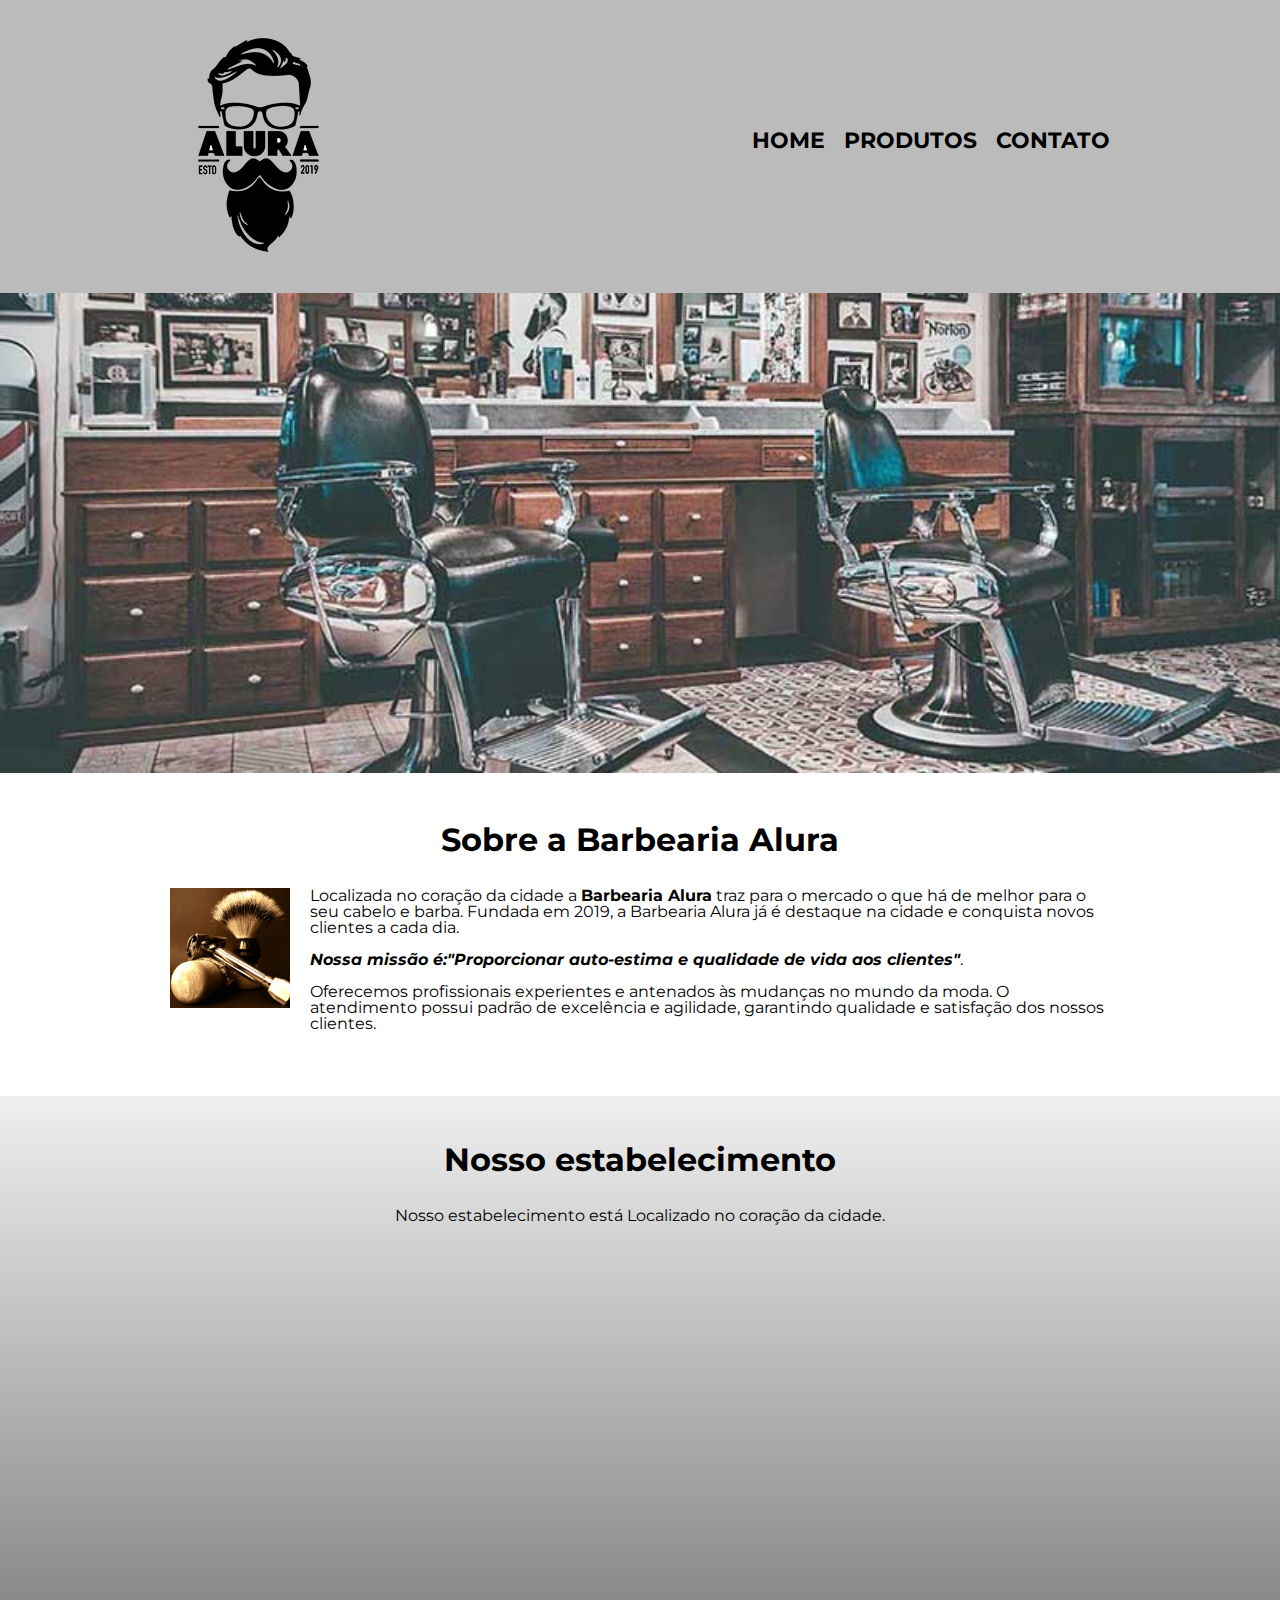
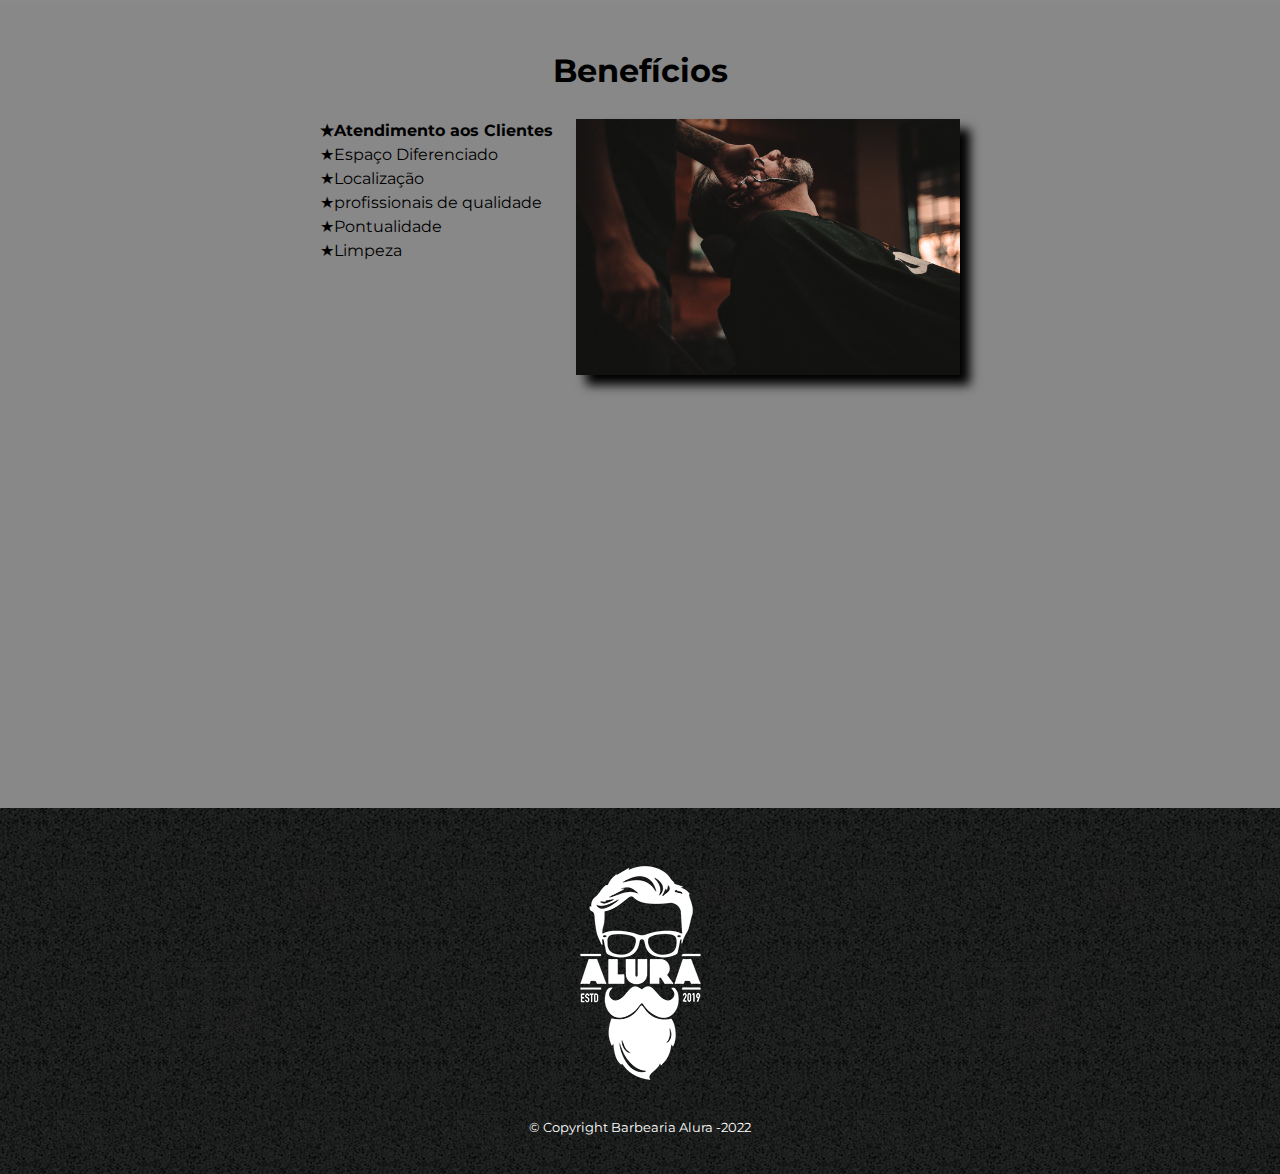
<file: frontend/index.html>
<!DOCTYPE html>
<html lang="pt-br">
<head>
    <meta charset="UTF-8">
    <meta http-equiv="X-UA-Compatible" content="IE=edge">
    <meta name="viewport" content="width=device-width">
    <title>Barbearia Alura</title>
    <link rel="stylesheet" href="reset.css">
    <link rel="stylesheet" href="style.css">
    <link rel="preconnect" href="https://fonts.googleapis.com">
    <link rel="preconnect" href="https://fonts.gstatic.com" crossorigin>
    <link href="https://fonts.googleapis.com/css2?family=Montserrat&display=swap" rel="stylesheet">

</head>
<body>
    <header>

        <div class="caixa">
            <img src="logo.png" alt="logo">
            <nav>
                <ul>
                    <li><a href="index.html">Home</a></li>
                    <li><a href="produtos.html">Produtos</a></li>
                    <li><a href="contato.html">Contato</a></li>
                </ul>
            </nav>
        </div>

    </header>
    <img class="banner" src="banner.jpg" alt="Barbearia">

    <main>
        <section class="principal">
            <h1 class="titulo-principal">Sobre a Barbearia Alura</h1>
            <img class="utensilios" src="utensilios.jpg" alt="utensilios de um Barbeiro.">

            <p>Localizada no coração da cidade a <strong>Barbearia Alura</strong> traz para o mercado o que há de melhor para o seu cabelo e barba. Fundada em 2019, a Barbearia Alura já é destaque na cidade e conquista novos clientes a cada dia.</p>
            <p><em><strong>Nossa missão é:"Proporcionar auto-estima e qualidade de vida aos clientes"</strong></em>.</p>
            <p>Oferecemos profissionais experientes e antenados às mudanças no mundo da moda. O atendimento possui padrão de excelência e agilidade, garantindo qualidade e satisfação dos nossos clientes.</p>
        </section>

        <section class="mapa">
            <h2 class="titulo-principal">Nosso estabelecimento</h2>
            <p>Nosso estabelecimento está Localizado no coração da cidade.</p>

            <div class="mapa-conteudo">
                <iframe src="https://www.google.com/maps/embed?pb=!1m18!1m12!1m3!1d58503.19744076339!2d-46.69824986875!3d-23.5881948!2m3!1f0!2f0!3f0!3m2!1i1024!2i768!4f13.1!3m3!1m2!1s0x94ce5a2b2ed7f3a1%3A0xab35da2f5ca62674!2sCaelum%20-%20Escola%20de%20Tecnologia!5e0!3m2!1spt-BR!2sbr!4v1653574921937!5m2!1spt-BR!2sbr" width="100%" height="300" style="border:0;" allowfullscreen="" loading="lazy" referrerpolicy="no-referrer-when-downgrade"></iframe>
            </div>

        </section>

        <section class="beneficios">
        
            <h3 class="titulo-principal">Benefícios</h3>
        
            <div class="conteudo-beneficios">
                <ul class="lista-beneficios">
                    <li class="itens">Atendimento aos Clientes</li>
                    <li class="itens">Espaço Diferenciado</li>
                    <li class="itens">Localização</li>
                    <li class="itens">profissionais de qualidade</li>
                    <li class="itens">Pontualidade</li>
                    <li class="itens">Limpeza</li>
                </ul><img class="imagem-beneficios" src="beneficios.jpg" alt="Homem de barba">
            </div>

            <div class="video">
                <iframe width="100%" height="315" src="https://www.youtube.com/embed/wcVVXUV0YUY" frameborder="0" allow="accelerometer; autoplay; encrypted-media; gyroscope; picture-in-picture" allowfullscreen></iframe>
            </div>

        </section>
    </main>

    <footer>
        <img src="logo-branco.png" alt="Logo">
        <p class="Copyright">&copy; Copyright Barbearia Alura -2022</p>
    </footer>
</body>
</html>
</file>
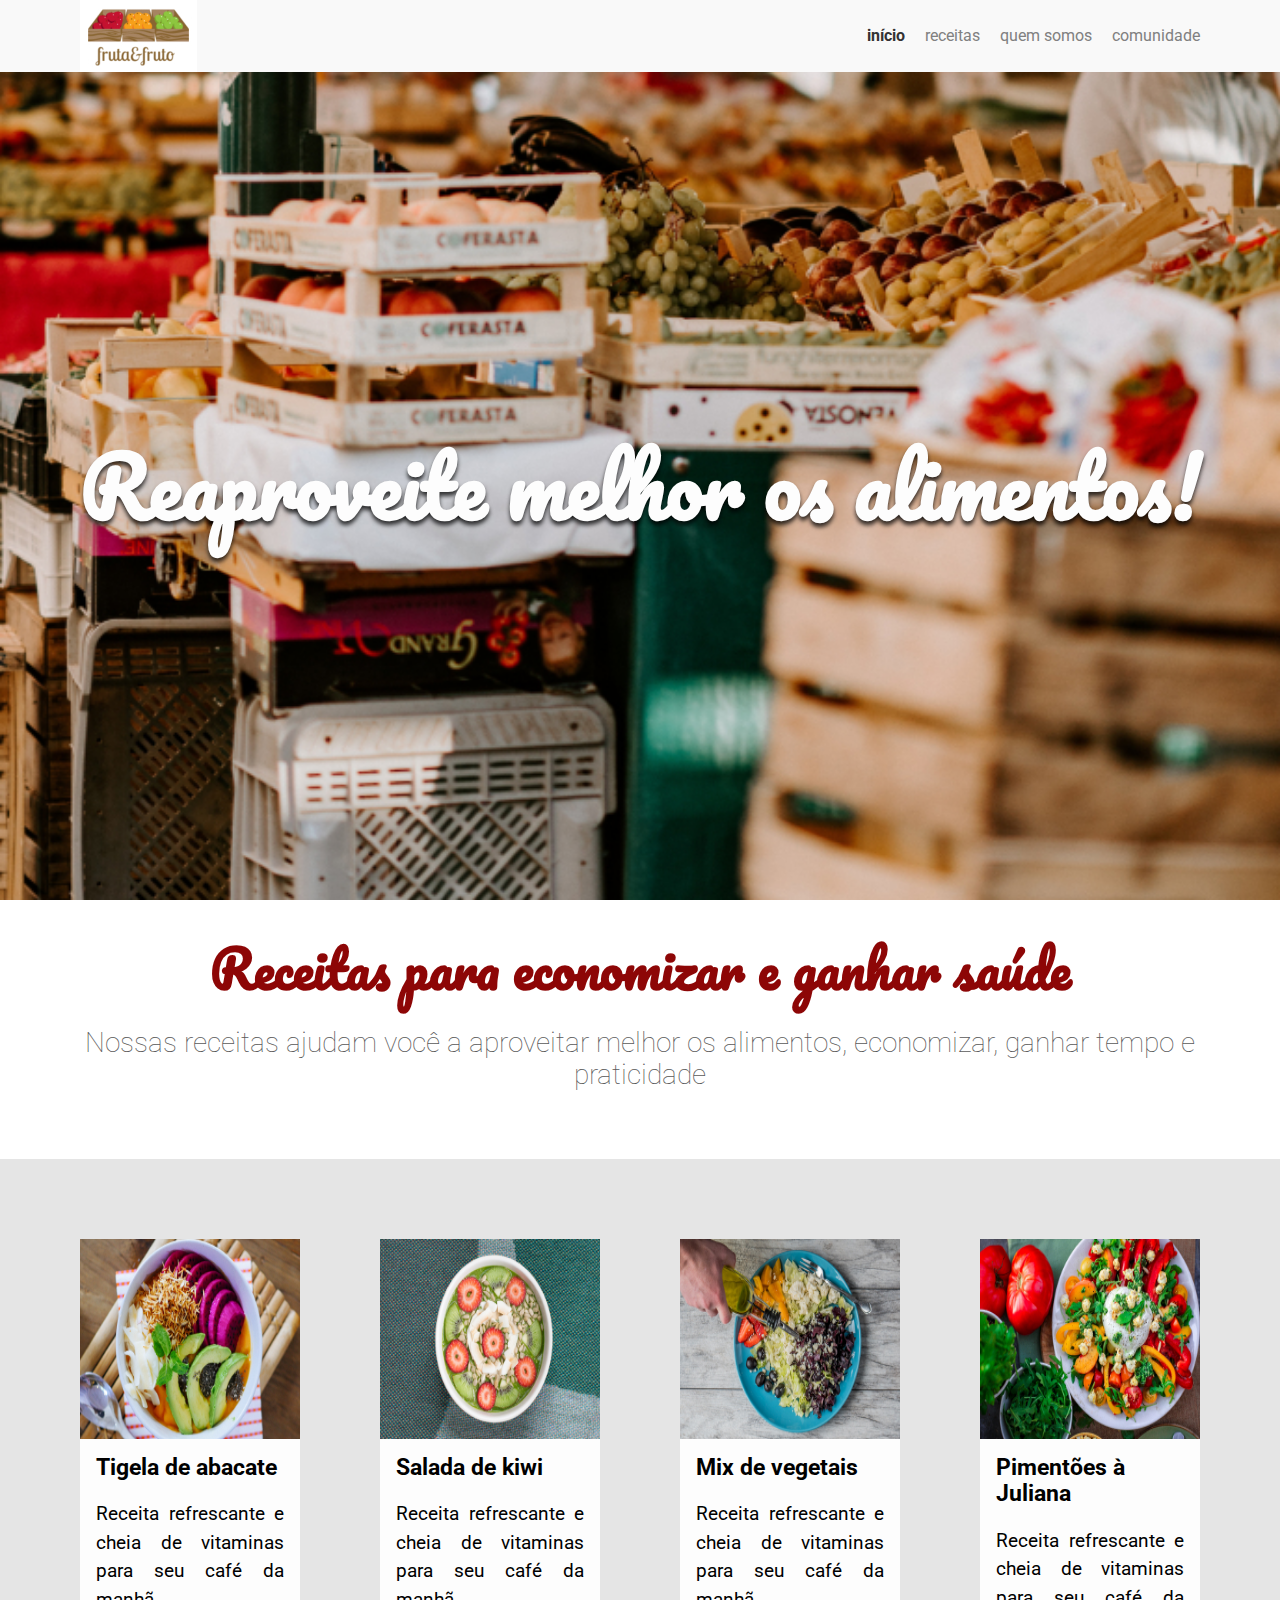
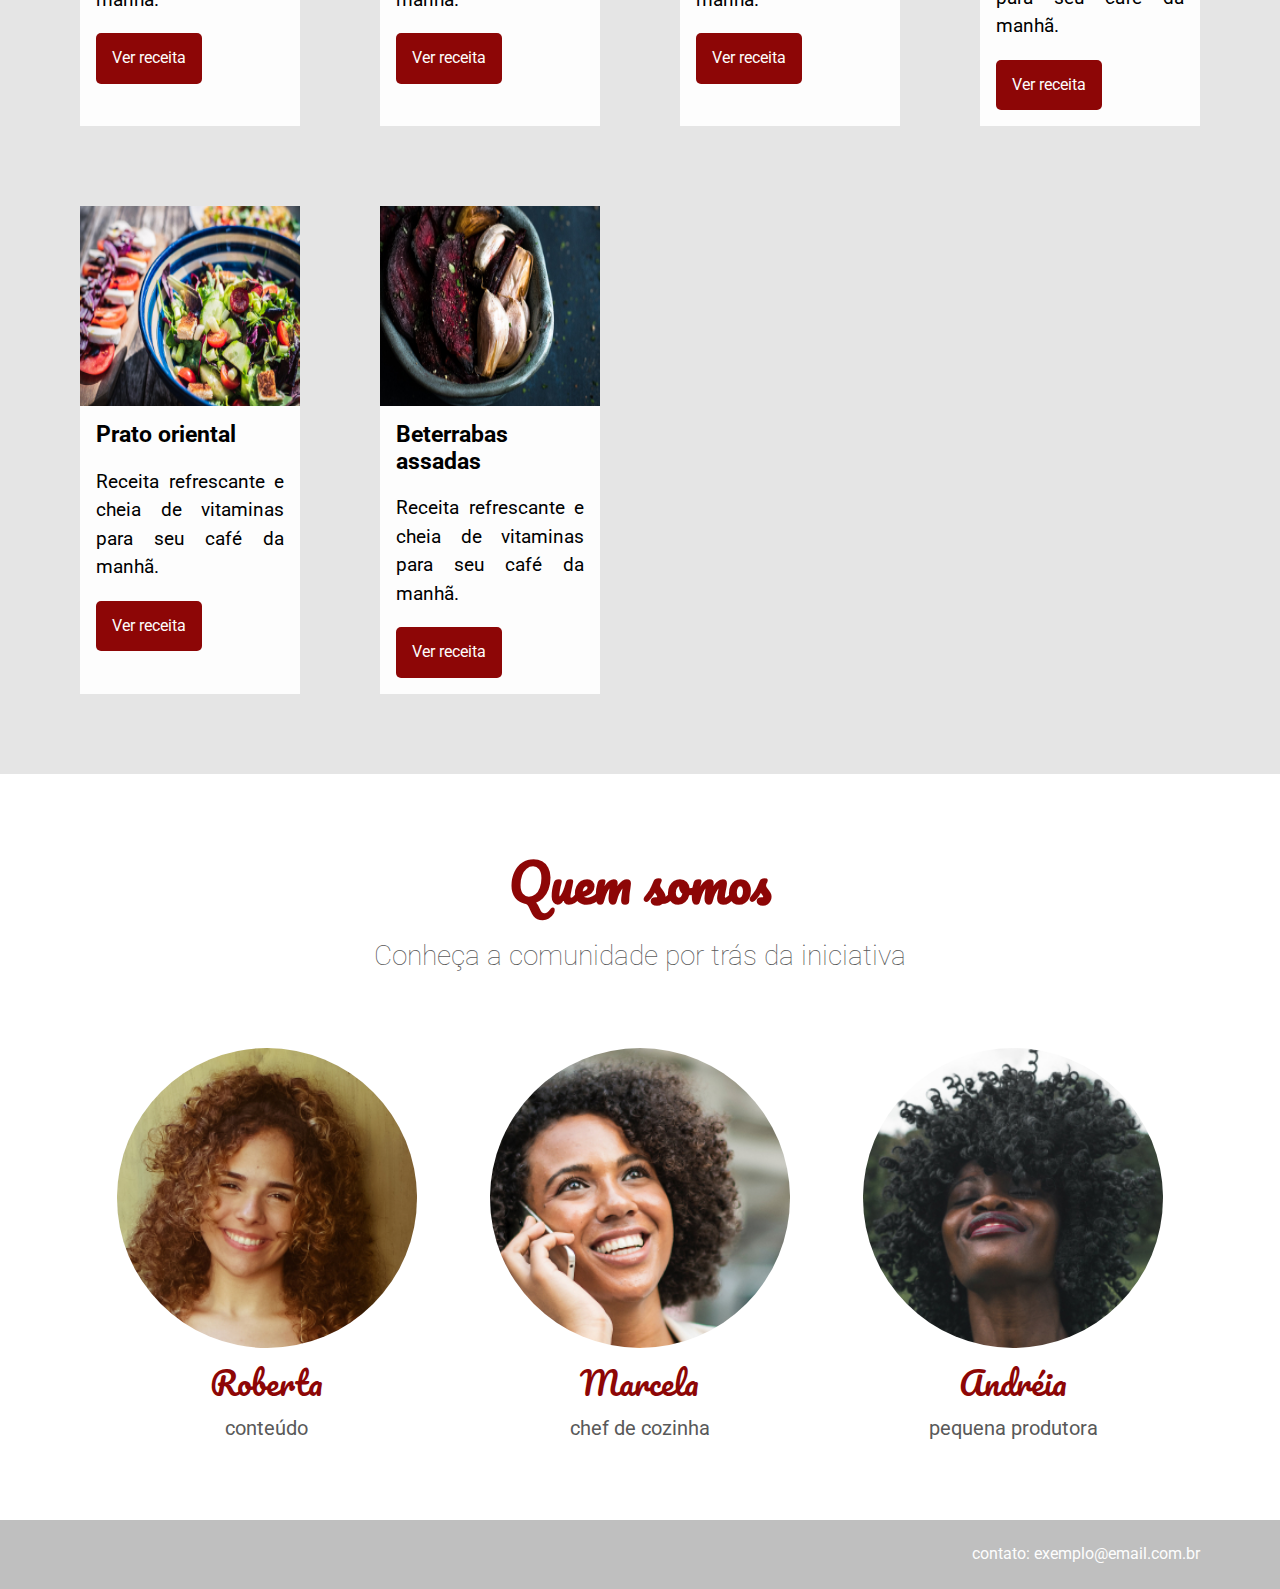
<file: frontend/frontend-ui/arquitetura-css/index.html>
<!DOCTYPE html>
<html lang="pt-BR">
    <head>
        <link href="https://fonts.googleapis.com/css?family=Pacifico|Roboto:100,300,400,500,700,900" rel="stylesheet" />
        <meta charset="UTF-8" />
        <meta name="viewport" content="width=device-width, initial-scale=1.0" />
        <meta http-equiv="X-UA-Compatible" content="ie=edge" />
        <title>Fruta & Fruto</title>
        <link href="./assets/css/normalize.css" rel="stylesheet" />
        <link href="./assets/css/reset.css" rel="stylesheet" />
        <link rel="stylesheet" href="./assets/css/cabecalho.css">
        <link rel="stylesheet" href="./assets/css/menu/menu-lista.css">
        <link rel="stylesheet" href="./assets/css/menu/menu-item.css">
        <link rel="stylesheet" href="./assets/css/menu/menu-link.css">
        <link rel="stylesheet" href="./assets/css/banner/banner.css">
        <link rel="stylesheet" href="./assets/css/banner/banner-imagem.css">
        <link rel="stylesheet" href="./assets/css/banner/banner-titulo.css">
        <link rel="stylesheet" href="./assets/css/sobre/sobre.css">
        <link rel="stylesheet" href="./assets/css/sobre/sobre-descricao.css">
        <link rel="stylesheet" href="./assets/css/sobre/sobre-titulo.css">
        <link rel="stylesheet" href="./assets/css/receita/receita.css">
        <link rel="stylesheet" href="./assets/css/receita/receita-botao.css">
        <link rel="stylesheet" href="./assets/css/receita/receita-conteudo.css">
        <link rel="stylesheet" href="./assets/css/receita/receita-descricao.css">
        <link rel="stylesheet" href="./assets/css/receita/receita-imagem.css">
        <link rel="stylesheet" href="./assets/css/receita/receita-titulo.css">
        <link rel="stylesheet" href="./assets/css/receitas.css">
        <link rel="stylesheet" href="./assets/css/quemSomos/quemSomos.css">
        <link rel="stylesheet" href="./assets/css/quemSomos/quemSomos-titulo.css">
        <link rel="stylesheet" href="./assets/css/quemSomos/quemSomos-descricao.css">
        <link rel="stylesheet" href="./assets/css/pessoas.css">
        <link rel="stylesheet" href="./assets/css/pessoa/pessoa-funcao.css">
        <link rel="stylesheet" href="./assets/css/pessoa/pessoa-imagem.css">
        <link rel="stylesheet" href="./assets/css/pessoa/pessoa-nome.css">
        <link rel="stylesheet" href="./assets/css/pessoa/pessoa.css">
        <link rel="stylesheet" href="./assets/css/rodape.css">
        <link rel="stylesheet" href="./assets/css/logo.css">
    </head>
    <body>
        <header class="cabecalho">
            <img class="logo" alt="Fruta e Fruto" src="./assets/img/logo.jpg">
            <nav class="menu">
                <ul class="menu__lista">
                    <li class="menu__item"><a class="menu__link ativo" href="#">Início</a></li>
                    <li class="menu__item"><a class="menu__link" href="#">Receitas</a></li>
                    <li class="menu__item"><a class="menu__link" href="#">Quem somos</a></li>
                    <li class="menu__item"><a class="menu__link" href="#">Comunidade</a></li>
                </ul>
            </nav>
        </header>

        <section class="banner">
            <div class="banner__imagem" src="./assets/img/banner.jpg"></div>
            <h2 class="banner__titulo">Reaproveite melhor os alimentos!</h2>
        </section>

        <section class="sobre">
            <h2 class="sobre__titulo">Receitas para economizar e ganhar saúde</h2>
            <p class="sobre__descricao">Nossas receitas ajudam você a aproveitar melhor os alimentos, economizar, ganhar tempo e praticidade</p>
        </section>

        <section class="receitas">
            <div class="receita">
                <img alt="Tigela de abacate" class="receita__imagem" src="./assets/img/receitas/tigela-de-abacate.jpg" />
                <div class="receita__conteudo">
                    <h4 class="receita__titulo">Tigela de abacate</h4>
                    <p class="receita__descricao">Receita refrescante e cheia de vitaminas para seu café da manhã.</p>
                    <button class="receita__botao">Ver receita</button>
                </div>
            </div>
            <div class="receita">
                <img alt="Salada de kiwi" class="receita__imagem" src="./assets/img/receitas/salada-de-kiwi.jpg" />
                <div class="receita__conteudo">
                    <h4 class="receita__titulo">Salada de kiwi</h4>
                    <p class="receita__descricao">Receita refrescante e cheia de vitaminas para seu café da manhã.</p>
                    <button class="receita__botao">Ver receita</button>
                </div>
            </div>
            <div class="receita">
                <img alt="Mix de vegetais" class="receita__imagem" src="./assets/img/receitas/mix-de-vegetais.jpg" />
                <div class="receita__conteudo">
                    <h4 class="receita__titulo">Mix de vegetais</h4>
                    <p class="receita__descricao">Receita refrescante e cheia de vitaminas para seu café da manhã.</p>
                    <button class="receita__botao">Ver receita</button>
                </div>
            </div>
            <div class="receita">
                <img alt="Pimentões à Juliana" class="receita__imagem" src="./assets/img/receitas/pimentoes-a-juliana.jpg" />
                <div class="receita__conteudo">
                    <h4 class="receita__titulo">Pimentões à Juliana</h4>
                    <p class="receita__descricao">Receita refrescante e cheia de vitaminas para seu café da manhã.</p>
                    <button class="receita__botao">Ver receita</button>
                </div>
            </div>
            <div class="receita">
                <img alt="Prato oriental" class="receita__imagem" src="./assets/img/receitas/prato-oriental.jpg" />
                <div class="receita__conteudo">
                    <h4 class="receita__titulo">Prato oriental</h4>
                    <p class="receita__descricao">Receita refrescante e cheia de vitaminas para seu café da manhã.</p>
                    <button class="receita__botao">Ver receita</button>
                </div>
            </div>
            <div class="receita">
                <img alt="Beterrabas assadas" class="receita__imagem" src="./assets/img/receitas/beterrabas-assadas.jpg" />
                <div class="receita__conteudo">
                    <h4 class="receita__titulo">Beterrabas assadas</h4>
                    <p class="receita__descricao">Receita refrescante e cheia de vitaminas para seu café da manhã.</p>
                    <button class="receita__botao">Ver receita</button>
                </div>
            </div>
        </section>

        <section class="quem-somos">
            <h3 class="quem-somos__titulo">Quem somos</h3>
            <p class="quem-somos__descricao">Conheça a comunidade por trás da iniciativa</p>
            <div class="pessoas">
                <div class="pessoa">
                    <div class="pessoa__imagem pessoa__imagem--roberta"></div>
                    <span class="pessoa__nome">Roberta</span>
                    <span class="pessoa__funcao">Conteúdo</span>
                </div>
                <div class="pessoa">
                    <div class="pessoa__imagem pessoa__imagem--marcela"></div>
                    <span class="pessoa__nome">Marcela</span>
                    <span class="pessoa__funcao">Chef de cozinha</span>
                </div>
                <div class="pessoa">
                    <div class="pessoa__imagem pessoa__imagem--andreia"></div>
                    <span class="pessoa__nome">Andréia</span>
                    <span class="pessoa__funcao">Pequena Produtora</span>
                </div>
            </div>
        </section>
        
        <footer class="rodape">
            Contato: exemplo@email.com.br 
        </footer>
    </body>
</html>
</file>
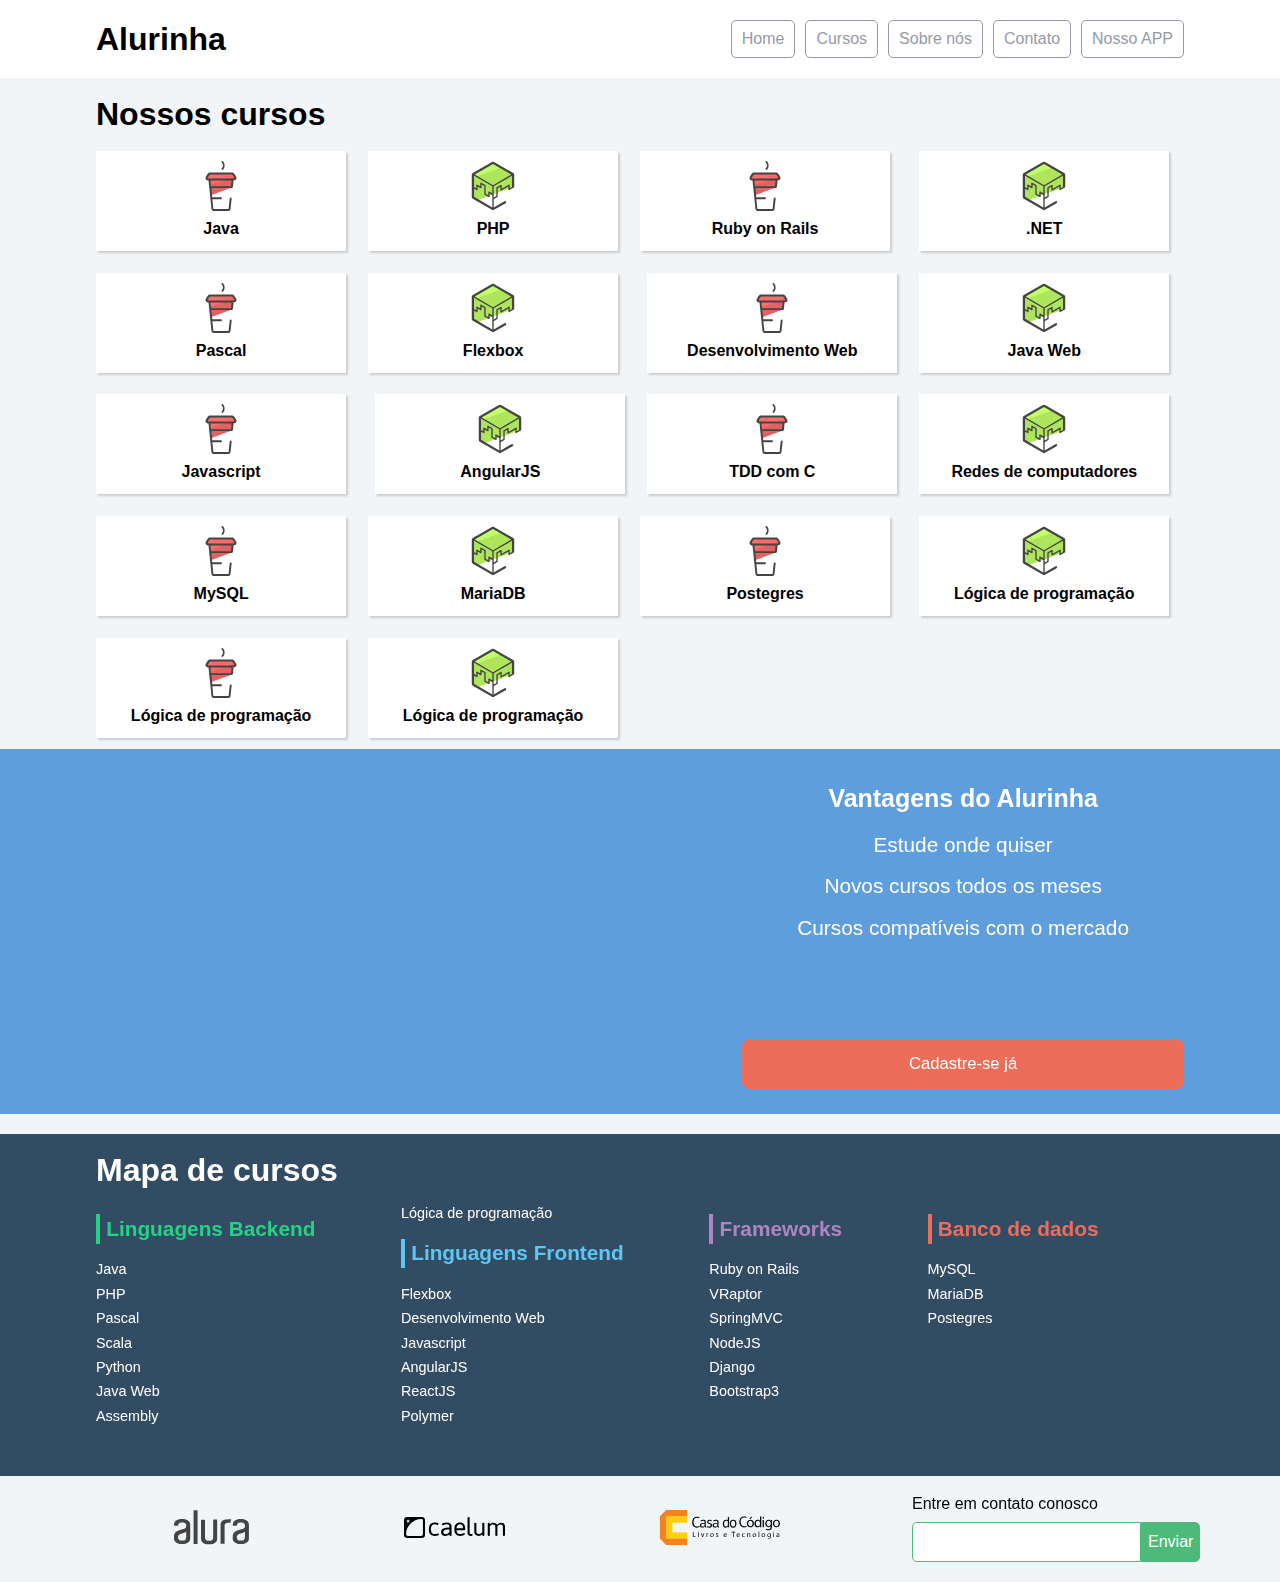
<file: frontend/frontend-ui/flexbox/index.html>
<!doctype html>
<html>
<head>
	<meta charset="utf-8">
	<meta name="viewport" content="width=device-width, initial-scale=1">
	<title>Alurinha | Cursos online</title>
	<link rel="stylesheet" href="css/reset.css">
	<link rel="stylesheet" href="css/style.css">
	<link rel="stylesheet" href="css/flexbox.css">
</head>
<body>

	<header class="cabecalhoPrincipal">
		<div class="container">
			<h1 class="cabecalhoPrincipal-titulo">
				<a href="#">Alurinha</a>
			</h1>


			<nav class="cabecalhoPrincipal-nav">
				<a class="cabecalhoPrincipal-nav-link" href="#">Home</a>
				<a class="cabecalhoPrincipal-nav-link" href="#">Cursos</a>
				<a class="cabecalhoPrincipal-nav-link" href="#">Sobre nós</a>
				<a class="cabecalhoPrincipal-nav-link" href="#">Contato</a>
				<a class="cabecalhoPrincipal-nav-link cabecalhoPrincipal-nav-link-app" href="#">Nosso APP</a>
			</nav>
		</div>

	</header>

	<main class="conteudoPrincipal">
		<div class="container">
			<h2 class="subtitulo">Nossos cursos</h2>

			<nav>
				<ul class="conteudoPrincipal-cursos">
					<li class="conteudoPrincipal-cursos-link"><a href="#">Java</a></li>
					<li class="conteudoPrincipal-cursos-link"><a href="#">PHP</a></li>
					<li class="conteudoPrincipal-cursos-link"><a href="#">Ruby on Rails</a></li>
					<li class="conteudoPrincipal-cursos-link"><a href="#">.NET</a></li>
					<li class="conteudoPrincipal-cursos-link"><a href="#">Pascal</a></li>
					<li class="conteudoPrincipal-cursos-link"><a href="#">Flexbox</a></li>
					<li class="conteudoPrincipal-cursos-link"><a href="#">Desenvolvimento Web</a></li>
					<li class="conteudoPrincipal-cursos-link"><a href="#">Java Web</a></li>
					<li class="conteudoPrincipal-cursos-link"><a href="#">Javascript</a></li>
					<li class="conteudoPrincipal-cursos-link"><a href="#">AngularJS</a></li>
					<li class="conteudoPrincipal-cursos-link"><a href="#">TDD com C</a></li>
					<li class="conteudoPrincipal-cursos-link"><a href="#">Redes de computadores</a></li>
					<li class="conteudoPrincipal-cursos-link"><a href="#">MySQL</a></li>
					<li class="conteudoPrincipal-cursos-link"><a href="#">MariaDB</a></li>
					<li class="conteudoPrincipal-cursos-link"><a href="#">Postegres</a></li>
					<li class="conteudoPrincipal-cursos-link"><a href="#">Lógica de programação</a></li>
					<li class="conteudoPrincipal-cursos-link"><a href="#">Lógica de programação</a></li>
					<li class="conteudoPrincipal-cursos-link"><a href="#">Lógica de programação</a></li>
				</ul>
			</nav>
		</div>

		<section class="videoSobre">
			<div class="container">
				<iframe class="videoSobre-video" width="560" height="315" src="https://www.youtube.com/embed/bIlOsJzBVaY?list=PLh2Y_pKOa4UcF1BYPJR3EIMRi3nWAUxIp" frameborder="0" allowfullscreen></iframe>
				
				<div class="videoSobre-sobre">
					<h2 class="videoSobre-sobre-title">Vantagens do Alurinha</h2>
					<ul class="videoSobre-sobre-list">
						<li class="videoSobre-sobre-item">Estude onde quiser</li>
						<li class="videoSobre-sobre-item">Novos cursos todos os meses</li>
						<li class="videoSobre-sobre-item">Cursos compatíveis com o mercado</li>
					</ul>
					<button class="videoSobre-button">Cadastre-se já</button>
				</div>
			</div>
		</section>

	</main>

	<footer class="rodapePrincipal">
		<div class="container">

			<section class="rodapePrincipal-navMap">
				<h3 class="subtitulo">Mapa de cursos</h3>
				<nav class="rodapePrincipal-navMap-list">

					<h4 class="navmap-list-title navmap-list-title-backend">Linguagens Backend</h4>
					<a class="rodapePrincipal-navMap-link" href="#">Java</a>
					<a class="rodapePrincipal-navMap-link" href="#">PHP</a>
					<a class="rodapePrincipal-navMap-link" href="#">Pascal</a>
					<a class="rodapePrincipal-navMap-link" href="#">Scala</a>
					<a class="rodapePrincipal-navMap-link" href="#">Python</a>
					<a class="rodapePrincipal-navMap-link" href="#">Java Web</a>
					<a class="rodapePrincipal-navMap-link" href="#">Assembly</a>
					<a class="rodapePrincipal-navMap-link" href="#">Lógica de programação</a>

					<h4 class="navmap-list-title navmap-list-title-frontend">Linguagens Frontend</h4>
					<a class="rodapePrincipal-navMap-link" href="#">Flexbox</a>
					<a class="rodapePrincipal-navMap-link" href="#">Desenvolvimento Web</a>
					<a class="rodapePrincipal-navMap-link" href="#">Javascript</a>
					<a class="rodapePrincipal-navMap-link" href="#">AngularJS</a>
					<a class="rodapePrincipal-navMap-link" href="#">ReactJS</a>
					<a class="rodapePrincipal-navMap-link" href="#">Polymer</a>
					
					<h4 class="navmap-list-title navmap-list-title-framework">Frameworks</h4>
					<a class="rodapePrincipal-navMap-link" href="#">Ruby on Rails</a>
					<a class="rodapePrincipal-navMap-link" href="#">VRaptor</a>
					<a class="rodapePrincipal-navMap-link" href="#">SpringMVC</a>
					<a class="rodapePrincipal-navMap-link" href="#">NodeJS</a>
					<a class="rodapePrincipal-navMap-link" href="#">Django</a>
					<a class="rodapePrincipal-navMap-link" href="#">Bootstrap3</a>

					<h4 class="navmap-list-title navmap-list-title-bancoDeDados">Banco de dados</h4>
					<a class="rodapePrincipal-navMap-link" href="#">MySQL</a>
					<a class="rodapePrincipal-navMap-link" href="#">MariaDB</a>
					<a class="rodapePrincipal-navMap-link" href="#">Postegres</a>

				</nav>
			</section>

		</div>

		<section class="rodapePrincipal-patrocinadores">
			<div class="container">
				<ul class="rodapePrincipal-patrocinadores-list">
					<li>
						<a class="rodapePrincipal-patrocinadores-list-link patrocinadores-list-link-alura" href="#">
							<img src="img/logos/alura.svg" alt="Logo da Alura">
						</a>
					</li>
					<li>
						<a class="rodapePrincipal-patrocinadores-list-link patrocinadores-list-link-caelum" href="#">
							<img src="img/logos/caelum.svg" alt="Logo da Caelum">
						</a>
					</li>
					<li>
						<a class="rodapePrincipal-patrocinadores-list-link patrocinadores-list-link-casaDoCodigo" href="#">
							<img src="img/logos/cdc.svg" alt="Logo da Casa do Código">
						</a>
					</li>
				</ul>
				<form class="rodapePrincipal-contatoForm" action="#">
					<fieldset>
						<legend class="rodapePrincipal-contatoForm-legend" for="email-contato">Entre em contato conosco</legend>
						<div class="rodapePrincipal-contatoForm-fieldset"> 
							<input class="rodapePrincipal-contatoForm-emailInput" type="email" name="email-contato" id="email-contato">
							<button class="rodapePrincipal-contatoForm-submit" type="submit">Enviar</button>
						</div>
					</fieldset>
				</form>
			</div>
		</section>
	</footer>

</body>
</html>
</file>
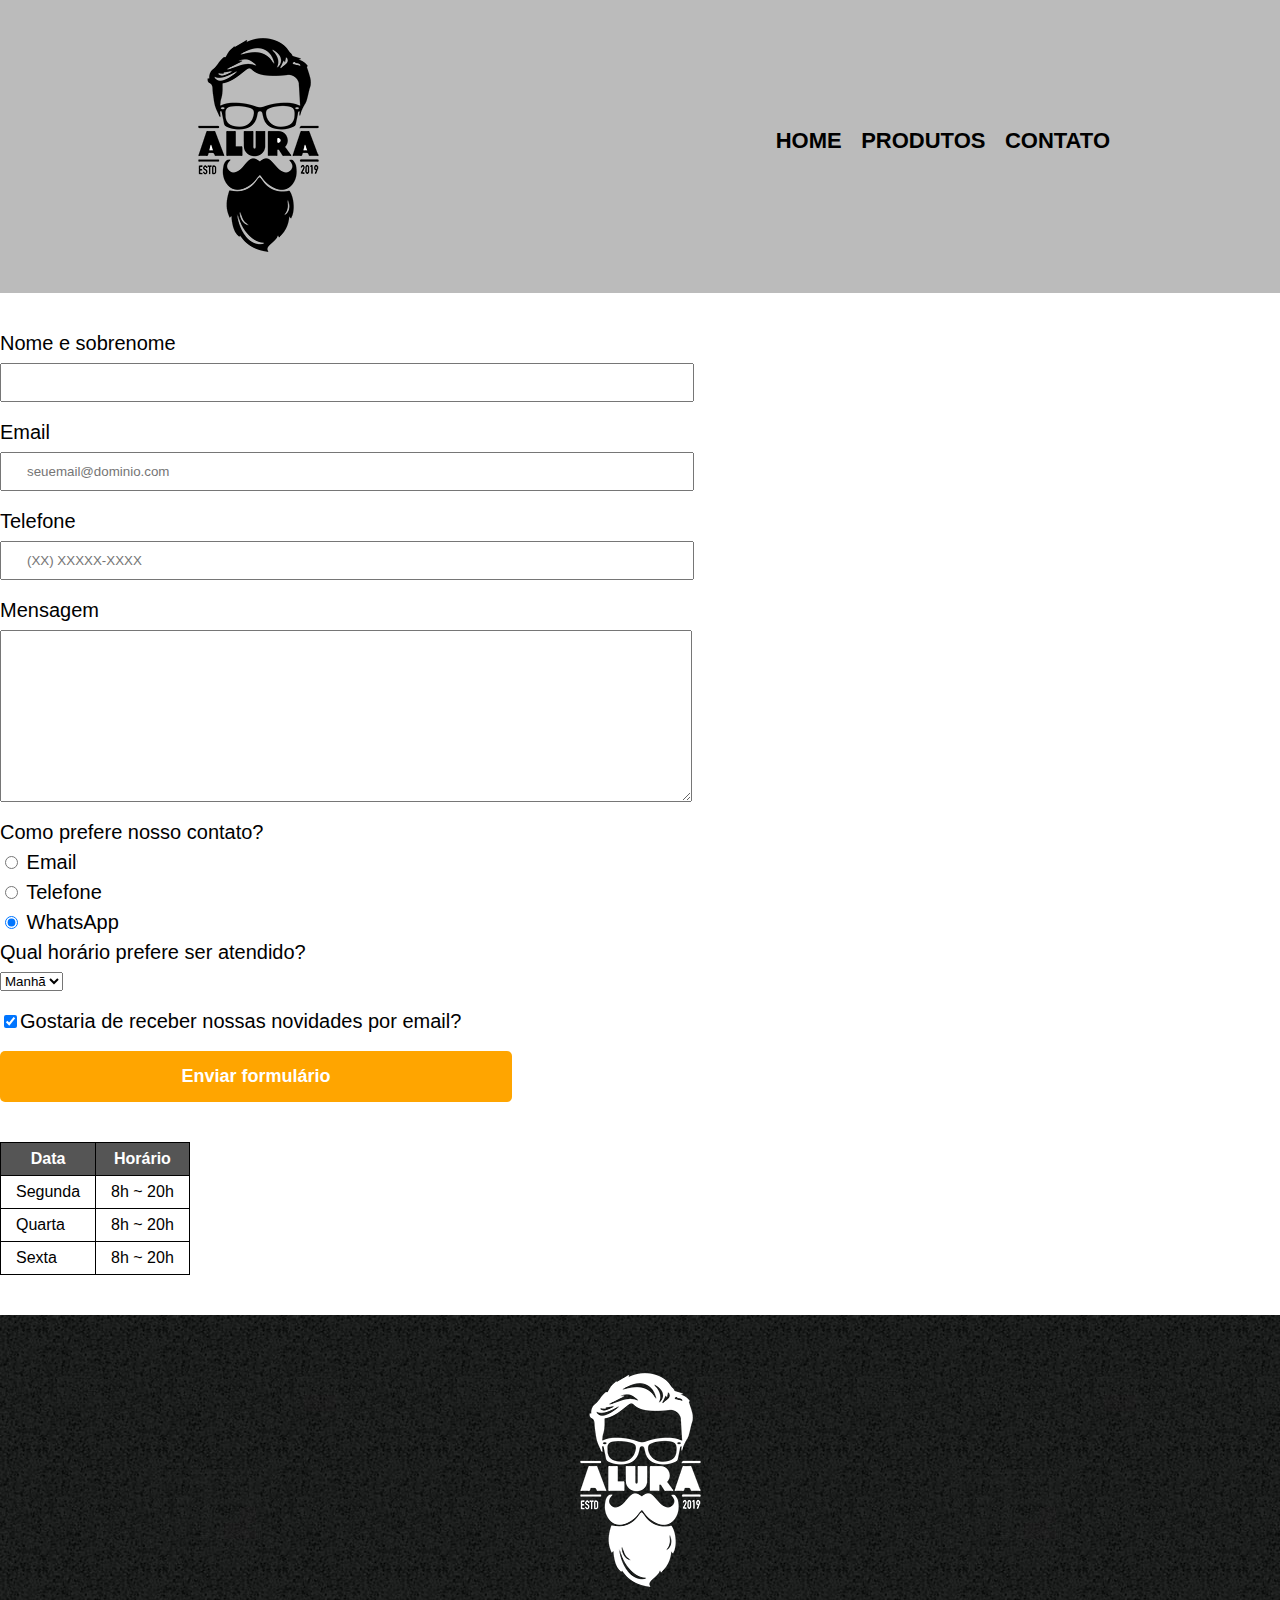
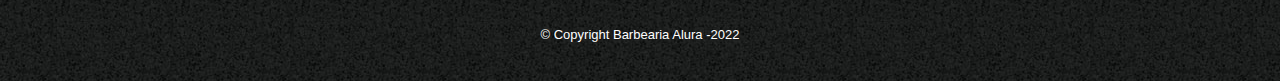
<file: frontend/contato.html>
<!DOCTYPE html>
<html lang="pt-br">
<head>
    <meta charset="UTF-8">
    <meta http-equiv="X-UA-Compatible" content="IE=edge">
    <meta name="viewport" content="width=device-width, initial-scale=1.0">
    <title>Contato Barbearia</title>
    <link rel="stylesheet" href="reset.css">
    <link rel="stylesheet" href="style.css">
</head>
<body>
    
    <header>
        <div class="caixa">
            <img src="logo.png" alt="Logo Barbearia Alura">
            <nav>
                <ul>
                    <li><a href="index.html">Home</a></li>
                    <li><a href="produtos.html">Produtos</a></li>
                    <li><a href="contato.html">Contato</a></li>
                </ul>
            </nav>
        </div>
    </header>

    <main>
        <form>
            <label for="nomesobrenome">Nome e sobrenome</label>
            <input type="text" id="nomesobrenome" class="input-padrao" required>

            <label for="email">Email</label>
            <input type="email" id="email" class="input-padrao" required placeholder="seuemail@dominio.com">

            <label for="telefone">Telefone</label>
            <input type="tel" id="telefone" class="input-padrao" required placeholder="(XX) XXXXX-XXXX">

            <label for="mensagem">Mensagem</label>
            <textarea cols="70" rows="10" id="mensagem" class="input-padrao" required></textarea>

            <fieldset>
                
                <legend>Como prefere nosso contato?</legend>
                <label for="radio-email"><input type="radio" name="contato" value="email" id="radio-email"> Email</label>
            
                <label for="radio-telefone"><input type="radio" name="contato" value="telefone" id="radio-telefone"> Telefone</label>
            
                <label for="radio-whstsapp"><input type="radio" name="contato" value="Whatsapp" id="radio-whstsapp" checked> WhatsApp</label>
            </fieldset>
                
           <fieldset>
                <legend>Qual horário prefere ser atendido?</legend>
                <select>
                    <option>Manhã</option>
                    <option>Tarde</option>
                    <option>Noite</option>
                </select>
           </fieldset>

            <label class="checkbox"> <input type="checkbox" checked>Gostaria de receber nossas novidades por email?</label>

            <input type="submit" value="Enviar formulário" class="enviar">
        </form>

        <table>
            <thead>
                <tr>
                    <th>Data</th>
                    <th>Horário</th>
                </tr>
            </thead>

        <tbody>
            <tr>
                <td>Segunda</td>
                <td>8h ~ 20h</td>
            </tr>

            <tr>
                <td>Quarta</td>
                <td>8h ~ 20h</td>
            </tr>

            <tr>
                <td>Sexta</td>
                <td>8h ~ 20h</td>
            </tr>
        </tbody>
        
        </table>
    </main>

    <footer>
        <img src="logo-branco.png" alt="Logo Barbearia Alura">
        <p class="Copyright">&copy; Copyright Barbearia Alura -2022</p>
    </footer>
</file>
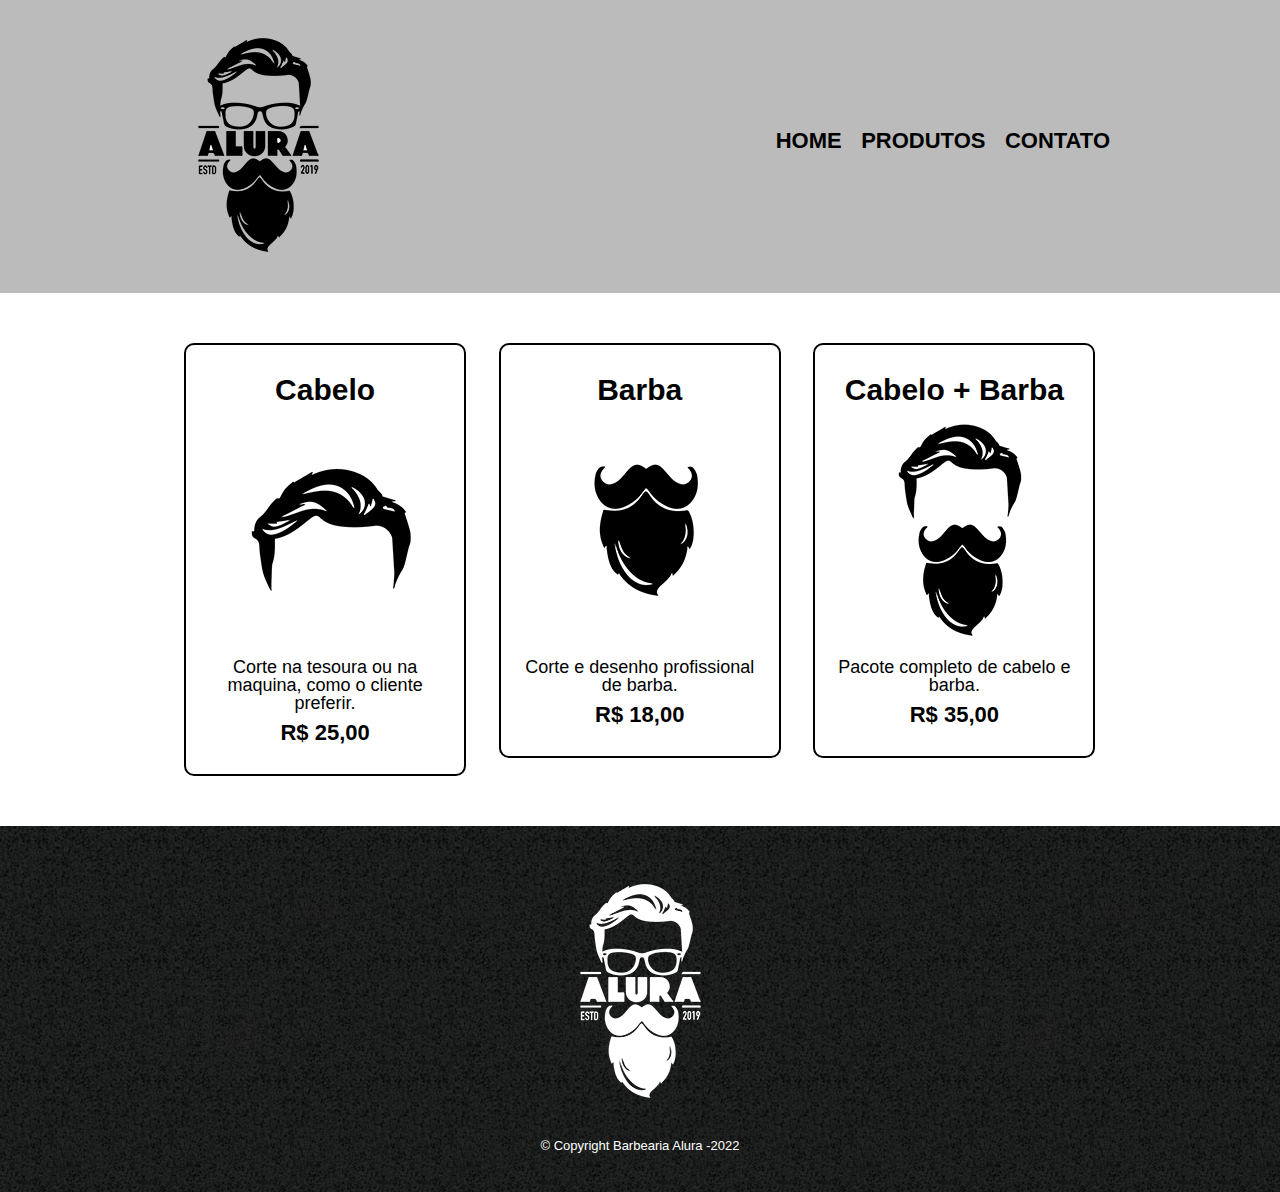
<file: frontend/produtos.html>
<!DOCTYPE html>
<html lang="pt-br">
<head>
    <meta charset="UTF-8">
    <meta http-equiv="X-UA-Compatible" content="IE=edge">
    <meta name="viewport" content="width=device-width, initial-scale=1.0">
    <title>Produtos Barbearia</title>
    <link rel="stylesheet" href="reset.css">
    <link rel="stylesheet" href="style.css">
</head>
<body>
    
    <header>
        <div class="caixa">
            <img src="logo.png" alt="Logo">
            <nav>
                <ul>
                    <li><a href="index.html">Home</a></li>
                    <li><a href="produtos.html">Produtos</a></li>
                    <li><a href="contato.html">Contato</a></li>
                </ul>
            </nav>
        </div>
    </header>

    <main>
        <ul class="produtos">
            <li>
                <h2>Cabelo</h2>
                <img src="cabelo.jpg" alt="Cabelo">
                <p class="produto-descricao">Corte na tesoura ou na maquina, como o cliente preferir.</p>
                <p class="produto-preco">R$ 25,00</p>
            </li>

            <li>
                <h2>Barba</h2>
                <img src="barba.jpg" alt="Barba">
                <p class="produto-descricao">Corte e desenho profissional de barba.</p>
                <p class="produto-preco">R$ 18,00</p>
            </li>

            <li>
                <h2>Cabelo + Barba</h2>
                <img src="cabelo+barba.jpg" alt="cabelo + Barba">
                <p class="produto-descricao">Pacote completo de cabelo e barba.</p>
                <p class="produto-preco">R$ 35,00</p>
            </li>

        </ul>
    </main>
    
    <footer>
        <img src="logo-branco.png" alt="Logo">
        <p class="Copyright">&copy; Copyright Barbearia Alura -2022</p>
    </footer>
</body>
</html>
</file>
<file: frontend/style.css>
body {
    font-family: 'Montserrat', sans-serif;
}

header {
    background-color: #bbbbbb;
    padding: 20px 0;
}

.caixa {
    position: relative;
    width: 940px;
    margin: 0 auto;
}

nav {
    position: absolute;
    top:110px;
    right: 0;
}

nav li {
    display: inline;
    margin: 0 0 0 15px;
}

nav a {
    color: #000000;
    font-size: 22px;
    font-weight: bold;
    text-decoration: none;
    text-transform: uppercase;
}

nav a:hover {
    color: #c78c19;
    text-decoration: underline;
}

.produtos {
    width: 940px;
    margin: 0 auto;
    padding: 50px 0;
}

.produtos li {
    display: inline-block;
    text-align: center;
    width: 30%;
    vertical-align: top;
    margin: 0 1.5%;
    padding: 30px 20px;
    box-sizing: border-box;
    border: 2px solid #000000;
    border-radius: 10px;
}

.produtos li:hover {
    border-color: #c78c19;
}

.produtos li:active {
    border-color:#088c19 ;
}

.produtos h2:hover {
    font-size: 34px;
}

.produtos h2 {
    font-size: 30px;
    font-weight: bold;
}

.produto-descricao {
    font-size: 18px;
}

.produto-preco {
    font-size: 22px;
    font-weight: bold;
    margin-top: 10px;
}

footer{
    text-align: center;
    background: url("bg.jpg");
    padding: 40px 0;
}

.Copyright {
    color: #ffffff;
    font-size: 13px;
    margin: 20px 0 0;
}

main {
   
}

form {
    margin: 40px 0;
}

form label, form legend {
    display: block;
    font-size: 20px;
    margin:0 0 10px;
}

.input-padrao {
    display: block;
    margin: 0 0 20px;
    padding: 10px 25px;
    width: 50%;
}

.checkbox {
    margin: 20px 0;
}

.enviar {
    width: 40%;
    padding: 15px 0;
    background-color: orange;
    border: none;
    border-radius: 5px;
    font-size: 18px;
    font-weight: bold;
    color: #ffffff;
    transition: 1s all;
    cursor: pointer;
}

.enviar:hover {
    background-color: darkorange;
    transform: scale(1.2);
}

table {
    margin: 20px 0 40px;
}

thead {
    background: #555555;
    color: white;
    font-weight: bold;
}

td, th {
    border: 1px solid #000000;
    padding: 8px 15px;
}

/*Css da página inicial*/
.banner {
    width: 100%;
}

.titulo-principal {
    text-align: center;
    font-size: 2em;
    font-weight: bold;
    margin: 0 0 1em;
    clear: left;
    
}

.principal {
    padding: 3em 0;
    width: 940px;
    margin: 0 auto;
}

.principal p {
    margin: 0 0 1em;
}

.principal strong {
    font-weight: bold;
}

.principal em {
    font-style: italic;
}

.utensilios {
    width: 120px;
    float:left;
    margin: 0 20px 20px 0;
}

.mapa {
    padding: 3em 0;
    background:linear-gradient(#efefef, #888888);
}

.mapa-conteudo {
    width: 940px;
    margin: 0 auto;
}

.mapa p {
    margin: 0 0 2em;
    text-align: center;
}

.beneficios {
    padding: 3em 0;
    background-color: #888888;
}

.conteudo-beneficios {
    width: 640px;
    margin: 0 auto;
}

.lista-beneficios {
    width: 40%;
    display: inline-block;
    vertical-align: top;
}

.itens {
 line-height: 1.5;

}

.itens:first-child {
    font-weight: bold;
}

.itens:before {
    content: "★";
}

.imagem-beneficios {
    width: 60%;
    opacity: 1;
    transition: 400ms;
    box-shadow: 10px 10px 10px;
}

.imagem-beneficios:hover {
    opacity: 0.3;
}

.video {
    width: 560px;
    margin: 2em auto;
}

@media screen and (max-width: 480px) {
    .caixa, .principal, .conteudo-beneficios, .mapa-conteudo, .video {
        width: auto;
    }

    h1 {
        text-align: center;
    }

    nav {
        position: static;
    }

    .lista-beneficios, .imagem-beneficios {
        width: 100%;
    }
}
</file>
<file: frontend/frontend-ui/arquitetura-css/assets/css/cabecalho.css>
.cabecalho {
    align-items: center;
    background: #f9f9f9;
    display: flex;
    justify-content: space-between;
    padding-left: 2rem;
    padding-right: 2rem;
}

@media screen and (min-width: 0) {
    .cabecalho {
        justify-content: center;
        padding: 0 1rem;
    }
}

@media screen and (min-width: 768px) {
   .cabecalho {
    padding: 0 5rem;
    justify-content: space-between;
   } 
}
</file>
<file: frontend/frontend-ui/arquitetura-css/assets/css/menu/menu-lista.css>
.menu__lista {
    display: flex;
}
</file>
<file: frontend/frontend-ui/arquitetura-css/assets/css/menu/menu-item.css>
.menu__item {
    list-style: none;
}

.menu__item:last-child .menu__link {
    margin-right: 0;
}
</file>
<file: frontend/frontend-ui/arquitetura-css/assets/css/menu/menu-link.css>
.menu__link {
    color: #808080;
    margin-right: 1.25rem;
    text-decoration: none;
    text-transform: lowercase;
}

.menu__link.ativo {
    color: #333333;
    font-weight: bold;
}

.menu__link:hover {
    text-decoration: underline;
}
</file>
<file: frontend/frontend-ui/arquitetura-css/assets/css/banner/banner.css>
.banner {
    position: relative;
}
</file>
<file: frontend/frontend-ui/arquitetura-css/assets/css/banner/banner-imagem.css>
.banner__imagem {
    background: url('../../img/banner.jpg') no-repeat center / cover;
    width: 100%;
}

@media screen and (min-width: 0) {
    .banner__imagem {
        height: calc(100vh - 51px);
    }   
}

@media screen and (min-width: 768px) {
    .banner__imagem {
        height: calc(100vh - 72px);
    }
}
</file>
<file: frontend/frontend-ui/arquitetura-css/assets/css/banner/banner-titulo.css>
.banner__titulo {
    color: #fdfdfd;
    font-family: Pacifico, cursive;
    position: absolute;
    left: 50%;
    text-shadow: 0 4px 4px rgba(0, 0, 0, 0.75);
    top: 50%;
    text-align: center;
    transform: translate(-50%, -50%);
    width: 100%;
}

@media screen and (min-width: 0) {
    .banner__titulo {
        font-size: 3rem;
    }
}

@media screen and (min-width: 768px) {
    .banner__titulo {
        font-size: 5.0625rem;
    }
}
</file>
<file: frontend/frontend-ui/arquitetura-css/assets/css/sobre/sobre.css>
.sobre {
    text-align: center;
    
}

@media screen and (min-width: 0) {
    .sobre {
        padding: 2.5rem 1rem;
    }
}


@media screen and (min-width: 768px) {
    .sobre {
        padding: 2.5rem;
    }
}
</file>
<file: frontend/frontend-ui/arquitetura-css/assets/css/sobre/sobre-descricao.css>
.sobre__descricao {
    color: #595959;
    font-weight: 100;
}

@media screen and (min-width: 0) {
    .sobre__descricao {
       font-size: 1.3rem; 
    }
}

@media screen and (min-width: 768px) {
    .sobre__descricao {
        font-size: 1.75rem;
    }
}
</file>
<file: frontend/frontend-ui/arquitetura-css/assets/css/sobre/sobre-titulo.css>
.sobre__titulo {
    color: #8d0606;
    font-family: Pacifico, cursive;
    
}

@media screen and (min-width: 0) {
    .sobre__titulo {
       font-size: 2rem; 
    }
}

@media screen and (min-width: 768px) {
    .sobre__titulo {
        font-size: 3.1875rem;
    }
}
</file>
<file: frontend/frontend-ui/arquitetura-css/assets/css/receita/receita.css>
.receita {
    background-color: #fdfdfd;
    display: flex;
    flex-direction: column;
    margin-bottom: 5rem;
  
}

@media screen and (min-width: 0) {
    .receita {
        margin-right: 1rem;
        width: 100%;
    }
}

@media screen and (min-width: 768px) {
    .receita {
        margin-right: 2.5rem;
        width: calc(33.33% - 2.5rem);
    }
}

@media screen and (min-width: 992px) {
    .receita {
        margin-right: 5rem;
        width: calc(25% - 5rem);
    }
}
</file>
<file: frontend/frontend-ui/arquitetura-css/assets/css/receita/receita-botao.css>
.receita__botao {
    background: #8d0606;
    border: none;
    border-radius: 5px;
    color: #fdfdfd;
    padding: 1rem;
    transition: all .1s ease-in-out;
}

.receita__botao:hover {
    background: #620404;
    cursor: pointer;
}
</file>
<file: frontend/frontend-ui/arquitetura-css/assets/css/receita/receita-conteudo.css>
.receita__conteudo {
    padding: 1rem;
}
</file>
<file: frontend/frontend-ui/arquitetura-css/assets/css/receita/receita-descricao.css>
.receita__descricao {
    font-size: 1.1875rem;
    line-height: 1.5;
    text-align: justify;
}
</file>
<file: frontend/frontend-ui/arquitetura-css/assets/css/receita/receita-imagem.css>
.receita__imagem {
    height: 200px;
}
</file>
<file: frontend/frontend-ui/arquitetura-css/assets/css/receita/receita-titulo.css>
.receita__titulo {
    font-size: 1.4375rem;
}
</file>
<file: frontend/frontend-ui/arquitetura-css/assets/css/receitas.css>
.receitas {
    background-color: #e5e5e5;
    display: flex;
    flex-wrap: wrap;
    
}

@media screen and (min-width: 0) {
    .receitas {
        padding: 5rem 0 0 1rem;
    }
}

@media screen and (min-width: 768px) {
    .receitas {
        padding: 5rem 0 0 2.5rem;
    }
}

@media screen and (min-width: 992px) {
    .receitas {
        padding: 5rem 0 0 5rem;
    }
}
</file>
<file: frontend/frontend-ui/arquitetura-css/assets/css/quemSomos/quemSomos.css>
.quem-somos {
    padding: 5rem;
    text-align: center;
}
</file>
<file: frontend/frontend-ui/arquitetura-css/assets/css/quemSomos/quemSomos-titulo.css>
.quem-somos__titulo {
    color: #8d0606;
    font-family: pacifico, cursive;
    font-size: 3.1875rem;
    margin-bottom: 1rem;
}
</file>
<file: frontend/frontend-ui/arquitetura-css/assets/css/quemSomos/quemSomos-descricao.css>
.quem-somos__descricao {
    color: #595959;
    font-size: 1.75rem;
    font-weight: 100;
}
</file>
<file: frontend/frontend-ui/arquitetura-css/assets/css/pessoas.css>
.pessoas {
    display: flex;
    justify-content: space-around;
    padding-top: 3rem;
}

@media screen and (min-width: 0) {
    .pessoas {
        flex-direction: column;
    }
}

@media screen and (min-width: 768px) {
    .pessoas {
       flex-direction: row;
    }
}
</file>
<file: frontend/frontend-ui/arquitetura-css/assets/css/pessoa/pessoa-funcao.css>
.pessoa__funcao {
    color: #595959;
    font-size: 1.25rem;
    text-transform: lowercase;
}
</file>
<file: frontend/frontend-ui/arquitetura-css/assets/css/pessoa/pessoa-imagem.css>
.pessoa__imagem {
    background-position: center;
    background-repeat: no-repeat;
    background-size: cover;
    border-radius: 100%;
    height: 300px;
    margin: 0 auto;
    width: 300px;
}

.pessoa__imagem--andreia {
    background-image: url('../../img/pessoas/andreia.jpg');
}

.pessoa__imagem--marcela {
    background-image: url('../../img/pessoas/marcela.jpg');
}

.pessoa__imagem--roberta {
    background-image: url('../../img/pessoas/roberta.jpg');
}
</file>
<file: frontend/frontend-ui/arquitetura-css/assets/css/pessoa/pessoa-nome.css>
.pessoa__nome {
    color: #8d0606;
    font-family: pacifico, cursive;
    font-size: 2rem;
    margin: 1rem 0;

}
</file>
<file: frontend/frontend-ui/arquitetura-css/assets/css/pessoa/pessoa.css>
.pessoa {
    display: flex;
    flex-direction: column;
}

@media screen and (min-width: 0px) {
    .pessoa {
       margin-bottom: 2rem;
    }
}

@media screen and (min-width: 768px) {
    .pessoa {
       margin-bottom: 0;
    }
}
</file>
<file: frontend/frontend-ui/arquitetura-css/assets/css/rodape.css>
.rodape {
    background: #bfbfbf;
    color: #fdfdfd;
    text-align: right;
    padding: 1.5625rem 5rem;
    text-transform: lowercase;
}
</file>
<file: frontend/frontend-ui/arquitetura-css/assets/css/logo.css>
@media screen and (min-width: 0) {
    .logo {
        display: none;
    }
}

@media screen and (min-width: 768px) {
    .logo {
        display: block;
    }
}
</file>
<file: frontend/frontend-ui/flexbox/css/style.css>
body {
	background-color: #F2F5F7;
	font-family: 'Open Sans',Arial,sans-serif;
}

.container {
	width: 94%;
	margin: 0 auto;
}

.cabecalhoPrincipal {
	background-color: #FFF;
	padding: 20px 0;
}

.cabecalhoPrincipal-titulo {
	font-weight: bold;
	font-size: 2em;
	margin-bottom: 20px;
}

.cabecalhoPrincipal-titulo a {
	text-decoration: none;
	color: inherit;
}

.cabecalhoPrincipal-nav-link {
	padding: 10px;
	margin-bottom: 10px;
	color: #9799A6;
	background-color: #FFF;
	text-decoration: none;
	transition: .5s;
	display: block;

	border-bottom: 1px solid #9799A6;
}

.conteudoPrincipal {
	margin-top: 20px;
	margin-bottom: 20px;
}

.subtitulo {
	font-weight: bold;
	font-size: 32px;
	margin-bottom: 10px;
	text-align: center;
}

.conteudoPrincipal-cursos-link {
	height: 100px;
	background-color: #FFF;
	text-align: center;
	margin: 1%;
	transition: .3s;
	box-shadow: 2px 2px 2px #CCC;
	position: relative;
}

.conteudoPrincipal-cursos-link a {
	text-decoration: none;
	color: #000;
	font-weight: bold;
	display: block;
	width: 100%;
	height: 100%;
	position: absolute;
	top: 0;
	left: 0;
}

.conteudoPrincipal-cursos-link:hover {
	box-shadow: 4px 4px 4px #CCC;
}

.conteudoPrincipal-cursos-link a:before {
	content: '';
	display: block;
	width: 50px;
	height: 50px;
	margin: 10px auto;
}

.conteudoPrincipal-cursos-link:nth-child(even) a:before {
	background: url(../img/background1.svg) no-repeat;	
}

.conteudoPrincipal-cursos-link:nth-child(odd) a:before {
	background: url(../img/background2.svg) no-repeat;
}


.rodapePrincipal {
	background-color: #324C64;
	padding-top: 20px;
}

.rodapePrincipal .subtitulo {
	color: #FFF;
}

.rodapePrincipal-navMap-link {
	text-decoration: none;
	color: #FFF;
	margin-top: 10px;
}

.rodapePrincipal-navMap-link {
	font-size: .9em;
}

.navmap-list-title {
	font-weight: 700;
	font-size: 1.3em;
	margin: .9em 0;
	padding-left: .3em;
	padding-top: .2em;
	padding-bottom: .2em;
}

.navmap-list-title + .rodapePrincipal-navMap-link {
	margin-top: 0;
}

.navmap-list-title-bancoDeDados { color: #EC6E5A; border-left: 4px solid #EC6E5A; }
.navmap-list-title-framework { color: #AD85BF; border-left: 4px solid #AD85BF; }
.navmap-list-title-frontend { color: #5EC6F3; border-left: 4px solid #5EC6F3; }
.navmap-list-title-backend { color: #25D285; border-left: 4px solid #25D285; }

.rodapePrincipal-patrocinadores {
	margin-top: 30px;
	background: #F2F5F7;
	padding: 20px 0;
}

.rodapePrincipal-contatoForm {
	margin-top: 20px;
	text-align: center;
}

.rodapePrincipal-contatoForm label[for=email-contato] {
	font-weight: bold;
	font-size: 14px;
	color: #000;
	margin-bottom: 5px;
	display: block;
}

.rodapePrincipal-contatoForm-emailInput {
	border-top-left-radius: 5px;
	border-bottom-left-radius: 5px;
	padding: 10px;
}

.rodapePrincipal-contatoForm-submit {
	border-top-right-radius: 5px;
	border-bottom-right-radius: 5px;
	background-color: #4DBA7A;
	color: #FFF;
	cursor: pointer;
	
}

.rodapePrincipal-contatoForm-submit,
.rodapePrincipal-contatoForm-emailInput {
	outline: 0;
	border: 1px solid #4DBA7A;
	box-sizing: border-box;
	font-size: 16px;
}

.videoSobre {
	background-color: #5E9EDC;
	padding: 25px 0;

}

.videoSobre-video {
	max-width: 100%;
}

.videoSobre .container {
	color: #FFF;
}

.videoSobre-sobre-title {
	font-size: 1.2em;
	font-weight: bolder;
}

.videoSobre-sobre {
	font-size: 1.3em;
	line-height: 2;
}

.videoSobre-button {
	border-radius: 8px;
	background-color: #ec6e5a;
	display: block;
	color: #FFF;
	border: none;
	height: 50px;
	font-size: .8em;
	outline: none;
}

.rodapePrincipal-contatoForm-legend {
	margin-bottom: 10px;
}

@media(min-width: 769px) {

	.container {
		width: 85%;	
	}

	.subtitulo {
		text-align: left;
	}

	.cabecalhoPrincipal-nav-link {
		border-radius: 5px;
		border: 1px solid #9799A6;
	}

	.cabecalhoPrincipal-nav-link:hover {
		color: #FFF;
		background-color: #9799A6;
	}

	.cabecalhoPrincipal-titulo {
		margin: 0;
	}

	.cabecalhoPrincipal-nav {
		width: auto;
	}

	.cabecalhoPrincipal-nav-link {
		width: auto;
		margin: 0 0 0 10px;
	}

	.rodapePrincipal-contatoForm {
		margin-top: 0;
		text-align: left;
	}

	.conteudoPrincipal-cursos-link:nth-child(3n) {
		margin-right: 0;
	}

	.conteudoPrincipal-cursos-link:nth-child(3n+1) {
		margin-left: 0;
	}

}

@media(min-width: 1000px) {
	.conteudoPrincipal-cursos-link {
		margin: 1.333%;
	}

	.conteudoPrincipal-cursos-link:nth-child(3n) {
		margin-right: 1.33%;
	}

	.conteudoPrincipal-cursos-link:nth-child(3n+1) {
		margin-left: 1.333%;
	}

	.conteudoPrincipal-cursos-link:nth-child(4n) {
		margin-right: 0;
	}

	.conteudoPrincipal-cursos-link:nth-child(4n+1) {
		margin-left: 0;
	}

	.videoSobre-sobre {
		margin-left: 1.5em;
	}

}
</file>
<file: frontend/frontend-ui/flexbox/css/flexbox.css>
.cabecalhoPrincipal .container {
    display: flex;
    align-items: center;
    justify-content: space-between;
}

.cabecalhoPrincipal-nav {
    display: flex;
}

.rodapePrincipal-patrocinadores .container {
    display: flex;
    justify-content: space-between;
}

.rodapePrincipal-patrocinadores-list {
    display: flex;
    align-items: center;
    justify-content: space-around;
    width: 70%;
    margin-right: 5%;
}

.rodapePrincipal-contatoForm {
    width: 25%;
}

.rodapePrincipal-contatoForm-fieldset {
    display: flex;
}

.rodapePrincipal-navMap-list {
    display: flex;
    /*flex-direction: column;
    flex-wrap: wrap;*/
    flex-flow: column wrap;
    height: 250px;
    
}

.conteudoPrincipal-cursos {
    display: flex;
    flex-wrap: wrap;
}

.conteudoPrincipal-cursos-link {
    width: 23%;
    margin: 1%;
}

.conteudoPrincipal-cursos-link:nth-child(4n) {
    margin-right: 0;
}

.conteudoPrincipal-cursos-link:nth-child(4n+1) {
    margin-left: 0;
}

.videoSobre .container {
    display: flex;
}

.videoSobre-sobre {
    text-align: center;
    display: flex;
    flex-direction: column;
    flex-grow: 2;
}

.videoSobre-sobre-list {
    flex-grow: 1;
}

.videoSobre-video {
    flex-grow: 1;
    flex-shrink: 2;
}

/*parte mobile*/
@media (max-width: 768px) {
    .cabecalhoPrincipal-nav {
    flex-direction: column;
    }

    .cabecalhoPrincipal .container {
    flex-direction: column;
    align-items: initial;
    text-align: center;
    }

    .conteudoPrincipal-cursos {
    flex-direction: column;
    }

    .conteudoPrincipal-cursos-link {
    width: 100%;
    }

    .rodapePrincipal-navMap-list {
    height: auto;
    }

    .rodapePrincipal-patrocinadores .container {
    flex-direction: column;
    align-items: center;
    }

    .rodapePrincipal-navMap-list {
    margin: 0;
    width: 100%
    }

    .rodapePrincipal-contatoForm {
    width: 100%;
    }

    .rodapePrincipal-contatoForm-fieldset {
    justify-content: center;
    }

    .cabecalhoPrincipal-nav-link-app {
        order: -1;
    }

    .videoSobre .container {
        flex-direction: column;
    }
    
    .videoSobre-video {
        margin: 0 auto;
    }
}
</file>
